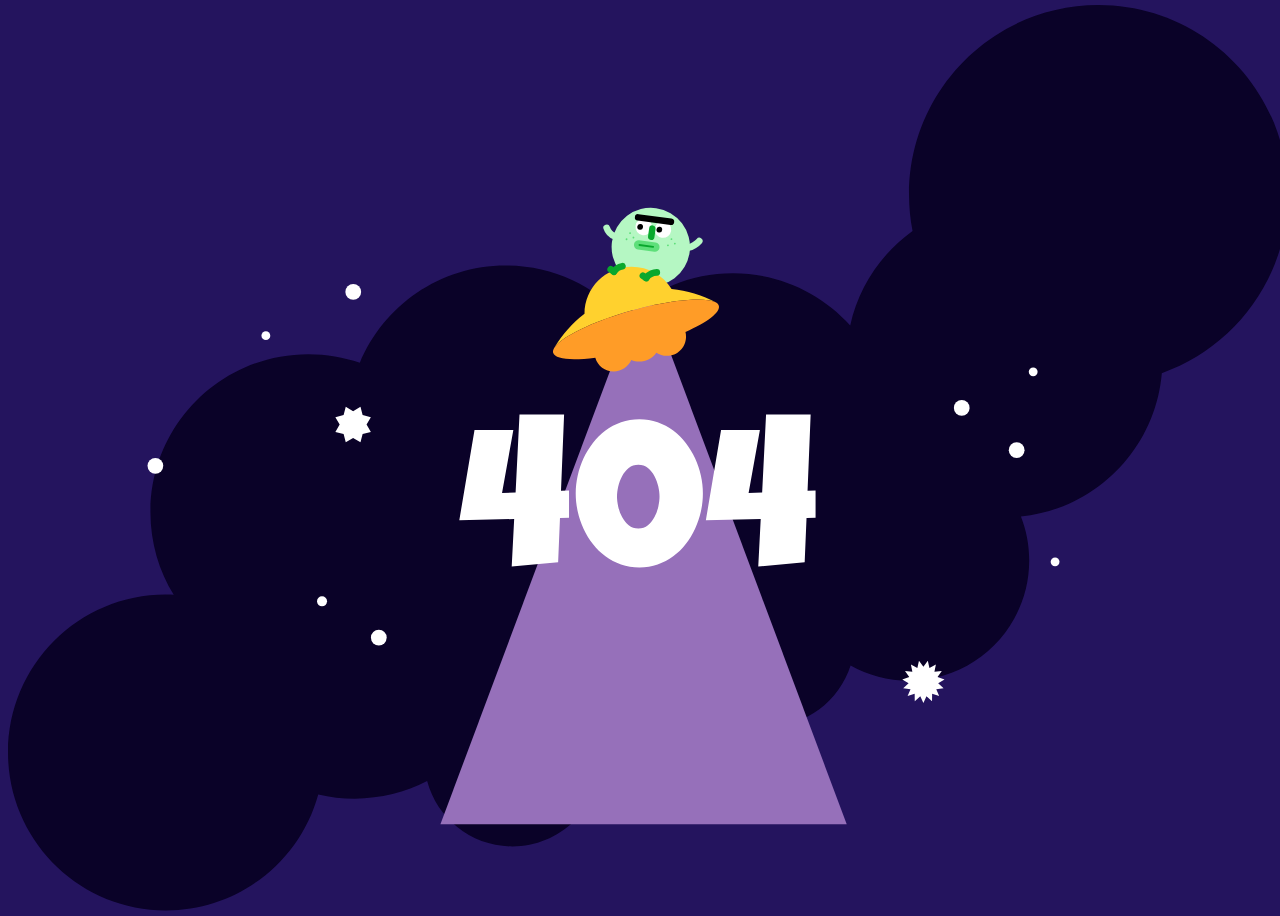
<file: animated-404/index.html>
<!DOCTYPE html>
<html lang="ko">
  <head>
    <meta charset="UTF-8" />
    <meta http-equiv="X-UA-Compatible" content="IE=edge" />
    <meta name="viewport" content="width=device-width, initial-scale=1.0" />
    <title>404 Page</title>
    <link rel="stylesheet" href="index.css" />
  </head>
  <body>
    <svg
      id="ufo-image"
      viewBox="0 0 2303 1630"
      fill="none"
      xmlns="http://www.w3.org/2000/svg"
    >
      <g id="gogo_UFO">
        <path
          id="cloud"
          d="M2303 340.921C2303 152.636 2150.37 0 1962.08 0C1773.79 0 1621.16 152.636 1621.16 340.921C1621.16 363.397 1623.34 385.368 1627.49 406.63C1571.43 446.827 1530.6 506.913 1515.32 576.574C1463.32 518.973 1388.06 482.771 1304.35 482.771C1227.61 482.771 1157.98 513.196 1106.85 562.635C1054.84 504.838 979.449 468.49 895.57 468.49C777.197 468.49 675.737 540.875 633.019 643.791C603.989 633.786 572.833 628.351 540.406 628.351C383.474 628.351 256.254 755.571 256.254 912.503C256.254 966.988 271.595 1017.89 298.182 1061.13C293.531 1060.9 288.854 1060.79 284.146 1060.79C127.22 1060.79 0 1188.01 0 1344.94C0 1501.87 127.22 1629.09 284.152 1629.09C414.988 1629.09 525.168 1540.66 558.195 1420.31C579.267 1425.3 601.246 1427.94 623.845 1427.94C670.796 1427.94 715.087 1416.55 754.109 1396.38C772.205 1464.1 833.98 1513.98 907.405 1513.98C995.034 1513.98 1066.07 1442.95 1066.07 1355.32C1066.07 1320.94 1055.13 1289.11 1036.54 1263.12C1106.05 1248.42 1166.19 1208.31 1206.77 1152.97C1213.41 1234.49 1281.67 1298.58 1364.9 1298.58C1435.64 1298.58 1495.56 1252.29 1516.03 1188.35C1547.15 1205.7 1583 1215.59 1621.16 1215.59C1740.57 1215.59 1837.38 1118.78 1837.38 999.367C1837.38 971.475 1832.09 944.819 1822.48 920.338C1957.42 906.371 2064.32 797.971 2075.97 662.353C2208.25 615.481 2303 489.267 2303 340.921Z"
          fill="#0A0228"
        />
        <path
          id="UFO-beam"
          d="M1143.5 497L1509 1474H1143.5H778L1143.5 497Z"
          fill="#9670BA"
        />
        <path
          id="4-L"
          d="M1009.41 922.58L993.14 922.958L989.815 1002.82L906.273 1010.2L910.713 924.809L812 927.02L839.356 764.734H909.22L888.892 877.862L913.282 877.125L920.31 737H1000.53L994.973 874.14L1009.39 873.403V922.561L1009.41 922.58Z"
          fill="white"
        />
        <path
          id="number-0"
          d="M1250.25 878.957C1250.25 889.801 1249.04 900.589 1246.64 911.301C1244.24 922.013 1240.74 932.309 1236.19 942.171C1231.64 952.033 1226.05 961.215 1219.47 969.716C1212.88 978.218 1205.34 985.605 1196.84 991.896C1188.34 998.187 1179 1003.12 1168.84 1006.69C1158.68 1010.26 1147.74 1012.05 1136.02 1012.05C1124.31 1012.05 1113.16 1010.26 1102.94 1006.69C1092.72 1003.12 1083.37 998.187 1074.94 991.896C1066.5 985.605 1058.96 978.218 1052.31 969.716C1045.66 961.215 1040.05 952.033 1035.5 942.171C1030.94 932.309 1027.45 921.994 1025.05 911.206C1022.65 900.419 1021.44 889.669 1021.44 878.957C1021.44 868.245 1022.65 857.458 1025.05 846.613C1027.45 835.769 1030.93 825.416 1035.5 815.554C1040.05 805.692 1045.66 796.492 1052.31 787.915C1058.96 779.356 1066.52 771.932 1074.94 765.641C1083.39 759.349 1092.74 754.437 1103.04 750.848C1113.33 747.277 1124.33 745.482 1136.02 745.482C1147.72 745.482 1158.66 747.277 1168.84 750.848C1179 754.419 1188.34 759.349 1196.84 765.641C1205.34 771.932 1212.9 779.356 1219.47 787.915C1226.06 796.473 1231.64 805.692 1236.19 815.554C1240.74 825.416 1244.24 835.769 1246.64 846.613C1249.04 857.458 1250.25 868.245 1250.25 878.957V878.957ZM1172.24 884.512C1172.24 879.089 1171.5 873.044 1170.03 866.394C1168.56 859.744 1166.27 853.528 1163.19 847.728C1160.11 841.947 1156.16 837.073 1151.36 833.124C1146.57 829.176 1140.82 827.211 1134.17 827.211C1127.52 827.211 1121.61 829.176 1116.79 833.124C1111.99 837.073 1108.01 841.928 1104.87 847.728C1101.73 853.528 1099.41 859.744 1097.94 866.394C1096.46 873.044 1095.73 879.089 1095.73 884.512C1095.73 889.934 1096.46 895.979 1097.94 902.629C1099.41 909.279 1101.73 915.514 1104.87 921.295C1108.01 927.095 1111.99 931.95 1116.79 935.899C1121.59 939.847 1127.39 941.812 1134.17 941.812C1140.95 941.812 1146.55 939.847 1151.36 935.899C1156.16 931.95 1160.11 927.095 1163.19 921.295C1166.27 915.495 1168.56 909.279 1170.03 902.629C1171.5 895.979 1172.24 889.934 1172.24 884.512Z"
          fill="white"
        />
        <path
          id="4-R"
          d="M1453 922.58L1436.73 922.958L1433.41 1002.82L1349.87 1010.2L1354.31 924.809L1255.61 927.02L1282.97 764.734H1352.83L1332.5 877.862L1356.89 877.125L1363.92 737H1444.14L1438.59 874.14L1453 873.403V922.561V922.58Z"
          fill="white"
        />
        <circle
          id="star_9"
          cx="1715.97"
          cy="724.932"
          r="14.1716"
          fill="white"
        />
        <circle
          id="star_8"
          cx="621.172"
          cy="516.172"
          r="14.1716"
          fill="white"
        />
        <circle
          id="star_7"
          cx="667.172"
          cy="1138.17"
          r="14.1716"
          fill="white"
        />
        <circle
          id="star_6"
          cx="1814.82"
          cy="800.974"
          r="14.1716"
          fill="white"
        />
        <circle
          id="star_5"
          cx="265.172"
          cy="829.172"
          r="14.1716"
          fill="white"
        />
        <circle id="star_4" cx="565" cy="1073" r="9" fill="white" />
        <circle id="star_3" cx="1844.55" cy="659.95" r="7.94992" fill="white" />
        <circle
          id="star_2"
          cx="1883.95"
          cy="1001.95"
          r="7.94992"
          fill="white"
        />
        <circle id="star_1" cx="463.95" cy="594.95" r="7.94992" fill="white" />
        <path
          id="planet_2"
          d="M1647 1190.69L1654.94 1180L1657.88 1193.01L1669.46 1186.5L1666.88 1199.59L1680.09 1198.37L1672.44 1209.27L1685 1213.56L1673.6 1220.39L1683.34 1229.45L1670.17 1231.03L1675.39 1243.28L1662.72 1239.33L1662.54 1252.67L1652.56 1243.88L1647 1256L1641.44 1243.88L1631.46 1252.67L1631.28 1239.33L1618.61 1243.28L1623.84 1231.03L1610.66 1229.45L1620.4 1220.39L1609 1213.56L1621.56 1209.27L1613.91 1198.37L1627.13 1199.59L1624.54 1186.5L1636.12 1193.01L1639.06 1180L1647 1190.69Z"
          fill="white"
        />
        <path
          id="planet_1"
          d="M620.931 730.736L634.162 723L638.041 737.828L652.869 741.707L645.126 754.931L652.869 768.162L638.041 772.041L634.162 786.869L620.931 779.126L607.707 786.869L603.828 772.041L589 768.162L596.736 754.931L589 741.707L603.828 737.828L607.707 723L620.931 730.736Z"
          fill="white"
        />
        <g id="alien">
          <g id="alien-head">
            <circle
              id="Ellipse 24"
              cx="1156.53"
              cy="435.375"
              r="70.5"
              transform="rotate(7.76141 1156.53 435.375)"
              fill="#B5F7C3"
            />
            <circle
              id="Ellipse 25"
              cx="1143.86"
              cy="399.328"
              r="14.9294"
              transform="rotate(7.76141 1143.86 399.328)"
              fill="white"
            />
            <circle
              id="Ellipse 26"
              cx="1178.38"
              cy="404.033"
              r="14.9294"
              transform="rotate(7.76141 1178.38 404.033)"
              fill="white"
            />
            <line
              id="Line 5"
              x1="1133.66"
              y1="382.034"
              x2="1192.83"
              y2="390.099"
              stroke="black"
              stroke-width="11.6118"
              stroke-linecap="round"
            />
            <line
              id="Line 6"
              x1="1159.36"
              y1="402.278"
              x2="1157.35"
              y2="417.071"
              stroke="#09A82D"
              stroke-width="11.6118"
              stroke-linecap="round"
            />
            <line
              id="Line 7"
              x1="1134.45"
              y1="431.529"
              x2="1164.03"
              y2="435.561"
              stroke="#5EDF7A"
              stroke-width="16.5882"
              stroke-linecap="round"
            />
            <line
              id="Line 8"
              x1="1136.09"
              y1="431.753"
              x2="1160.75"
              y2="435.113"
              stroke="#09A82D"
              stroke-width="3.31765"
              stroke-linecap="round"
            />
            <circle
              id="left-eye"
              cx="1137.38"
              cy="399.282"
              r="5.18382"
              transform="rotate(7.76141 1137.38 399.282)"
              fill="black"
            />
            <circle
              id="right-eye"
              cx="1171.89"
              cy="403.987"
              r="5.18382"
              transform="rotate(7.76141 1171.89 403.987)"
              fill="black"
            />
            <circle
              id="Ellipse 30"
              cx="1193.69"
              cy="421.324"
              r="1.65417"
              transform="rotate(7.76141 1193.69 421.324)"
              fill="#5EDF7A"
            />
            <circle
              id="Ellipse 33"
              cx="1119.23"
              cy="410.376"
              r="1.65417"
              transform="rotate(7.76141 1119.23 410.376)"
              fill="#5EDF7A"
            />
            <circle
              id="Ellipse 31"
              cx="1187.37"
              cy="432.455"
              r="1.65417"
              transform="rotate(7.76141 1187.37 432.455)"
              fill="#5EDF7A"
            />
            <circle
              id="Ellipse 34"
              cx="1112.92"
              cy="421.507"
              r="1.65417"
              transform="rotate(7.76141 1112.92 421.507)"
              fill="#5EDF7A"
            />
            <circle
              id="Ellipse 32"
              cx="1199.79"
              cy="429.35"
              r="1.65417"
              transform="rotate(7.76141 1199.79 429.35)"
              fill="#5EDF7A"
            />
            <circle
              id="Ellipse 35"
              cx="1125.33"
              cy="418.403"
              r="1.65417"
              transform="rotate(7.76141 1125.33 418.403)"
              fill="#5EDF7A"
            />
          </g>
          <path
            id="alien_hand-R"
            d="M1077.07 400.9C1078.47 405.192 1082.03 412.875 1092.04 416.39"
            stroke="#B5F7C3"
            stroke-width="12"
            stroke-linecap="round"
          />
          <path
            id="alien_hand-L"
            d="M1225.41 436.218C1229.9 435.767 1240.03 429.375 1243.72 424.875"
            stroke="#B5F7C3"
            stroke-width="12"
            stroke-linecap="round"
          />
        </g>
        <g id="UFO">
          <path
            id="Vector"
            d="M1193.96 510.931C1178.99 486.957 1152.37 471 1122.01 471C1075.31 471 1037.41 508.775 1037.23 555.454C1015.66 572.125 997.298 592.712 983.194 616.171C990.272 605.374 1011.08 591.984 1040.4 578.82C1062.87 568.738 1090.33 558.788 1120.44 550.227C1150.55 541.68 1179.14 535.713 1203.56 532.498C1235.85 528.237 1260.83 528.767 1272.32 534.429C1248.44 521.992 1221.99 513.816 1193.96 510.918V510.931Z"
            fill="#FFD12E"
          />
          <path
            id="Vector_2"
            d="M1278.95 541.217C1278.25 538.743 1276.33 536.666 1273.38 534.998C1273.03 534.813 1272.68 534.628 1272.33 534.443C1260.85 528.767 1235.87 528.237 1203.57 532.511C1179.16 535.739 1150.57 541.693 1120.45 550.241C1090.34 558.788 1062.88 568.738 1040.42 578.833C1011.08 591.984 990.259 605.374 983.18 616.171C982.85 616.726 982.519 617.295 982.188 617.851C980.64 620.749 980.137 623.435 980.825 625.856C984.146 637.565 1014.11 640.172 1056.68 634.509C1060.87 648.865 1074.13 659.37 1089.85 659.37C1103.93 659.37 1116.03 650.942 1121.42 638.862C1125.8 640.635 1130.59 641.614 1135.61 641.614C1148.37 641.614 1159.63 635.316 1166.51 625.657C1171.93 629.19 1178.4 631.254 1185.36 631.254C1204.44 631.254 1219.92 615.787 1219.92 596.695C1219.92 593.85 1219.58 591.098 1218.93 588.452C1258.15 570.907 1282.29 552.926 1278.96 541.217H1278.95Z"
            fill="#FF9C27"
          />
        </g>
        <g id="alien_Leg-L">
          <path
            id="Vector 5"
            d="M1167.32 481.051C1162.81 481.266 1152.72 483.64 1148.44 491.418"
            stroke="#09A82D"
            stroke-width="12"
            stroke-linecap="round"
          />
          <path
            id="Vector 9"
            d="M1142.36 487.071L1147.87 490.931"
            stroke="#09A82D"
            stroke-width="12"
            stroke-linecap="round"
          />
        </g>
        <g id="alien_Leg-R">
          <path
            id="Vector 5_2"
            d="M1105.5 470C1100 471 1094 473.5 1090.43 479.918"
            stroke="#09A82D"
            stroke-width="12"
            stroke-linecap="round"
          />
          <path
            id="Vector 9_2"
            d="M1084.36 475.571L1089.87 479.432"
            stroke="#09A82D"
            stroke-width="12"
            stroke-linecap="round"
          />
        </g>
      </g>
    </svg>
  </body>
  <script>
    const setZeroAndBeamAppear = () => {
      document
        .getElementById("number-0-soaking")
        .removeEventListener("animationend", setZeroAndBeamAppear);

      document
        .getElementById("number-0-soaking")
        .setAttribute("id", "number-0");
      document
        .getElementById("UFO-beam-disappearing")
        .setAttribute("id", "UFO-beam");

      document
        .getElementById("number-0")
        .addEventListener("animationend", setZeroDisppear);
    };

    const setZeroDisppear = () => {
      document
        .getElementById("number-0")
        .removeEventListener("animationend", setZeroDisppear);

      document
        .getElementById("number-0")
        .setAttribute("id", "number-0-soaking");
      document
        .getElementById("UFO-beam")
        .setAttribute("id", "UFO-beam-disappearing");

      document
        .getElementById("number-0-soaking")
        .addEventListener("animationend", setZeroAndBeamAppear);
    };

    document
      .getElementById("number-0")
      .addEventListener("animationend", setZeroDisppear);
  </script>
</html>
</file>
<file: animated-404/index.css>
body {
  display: flex;
  justify-content: center;
  align-items: center;
  width: 100vw;
  height: 100vh;
  overflow: hidden;
  background-color: #24145e;
}

@keyframes rotation {
  to {
    transform: rotateZ(360deg);
  }
}

@keyframes shrinkAndGrow {
  0% {
    transform: scale(0);
  }
  25% {
    transform: scale(0.5);
  }
  50% {
    transform: scale(0);
  }
  75% {
    transform: scale(1);
  }
  100% {
    transform: scale(0);
  }
}

@keyframes expandHorizontal {
  from {
    transform: scaleX(0);
  }
  to {
    transform: scaleX(1);
  }
}

@keyframes appearFromBottom {
  from {
    transform: translateY(1000px);
  }
  to {
    transform: translateY(0);
  }
}

@keyframes shakingUpAndDown {
  from {
    transform: translateY(0);
  }
  25% {
    transform: translateY(5px);
  }
  50% {
    transform: translateY(-5px);
  }
  75% {
    transform: translateY(5px);
  }
  to {
    transform: translateY(0);
  }
}

@keyframes soaking {
  to {
    transform: translateY(-250px) scale(0);
  }
}

@keyframes shrinkHorizontal {
  to {
    transform: scaleX(0);
  }
}

#planet_2 {
  animation-name: rotation;
  animation-duration: 4s;
  animation-iteration-count: infinite;
  transform-box: fill-box;
  transform-origin: center;
}

#planet_1 {
  animation-name: rotation;
  animation-duration: 3s;
  animation-iteration-count: infinite;
  transform-box: fill-box;
  transform-origin: center;
  animation-timing-function: linear;
}

#star_1 {
  animation: shrinkAndGrow 4s infinite;
  transform-box: fill-box;
  transform-origin: center;
}

#star_2 {
  animation: shrinkAndGrow 2s infinite;
  transform-box: fill-box;
  transform-origin: center;
}

#star_3 {
  animation: shrinkAndGrow 5s infinite;
  transform-box: fill-box;
  transform-origin: center;
}

#star_4 {
  animation: shrinkAndGrow 3s infinite;
  transform-box: fill-box;
  transform-origin: center;
}

#star_5 {
  animation: shrinkAndGrow 8s infinite;
  transform-box: fill-box;
  transform-origin: center;
}

#star_6 {
  animation: shrinkAndGrow 4s infinite;
  transform-box: fill-box;
  transform-origin: center;
}

#star_7 {
  animation: shrinkAndGrow 2s infinite;
  transform-box: fill-box;
  transform-origin: center;
}

#star_8 {
  animation: shrinkAndGrow 9s infinite;
  transform-box: fill-box;
  transform-origin: center;
}

#star_9 {
  animation: shrinkAndGrow 4s infinite;
  transform-box: fill-box;
  transform-origin: center;
}

#UFO-beam {
  animation: expandHorizontal 3s;
  transform-box: fill-box;
  transform-origin: center;
}

#number-0 {
  animation: appearFromBottom 2.5s;
  animation-timing-function: cubic-bezier(0.32, 1.24, 0.84, -0.09);
}

#alien_hand-R,
#alien_hand-L {
  animation: shakingUpAndDown 1s infinite;
}

#number-0-soaking {
  animation: soaking 2s;
  transform-box: fill-box;
  transform-origin: center;
}

#UFO-beam-disappearing {
  animation: shrinkHorizontal 2s;
  transform-box: fill-box;
  transform-origin: center;
}
</file>
